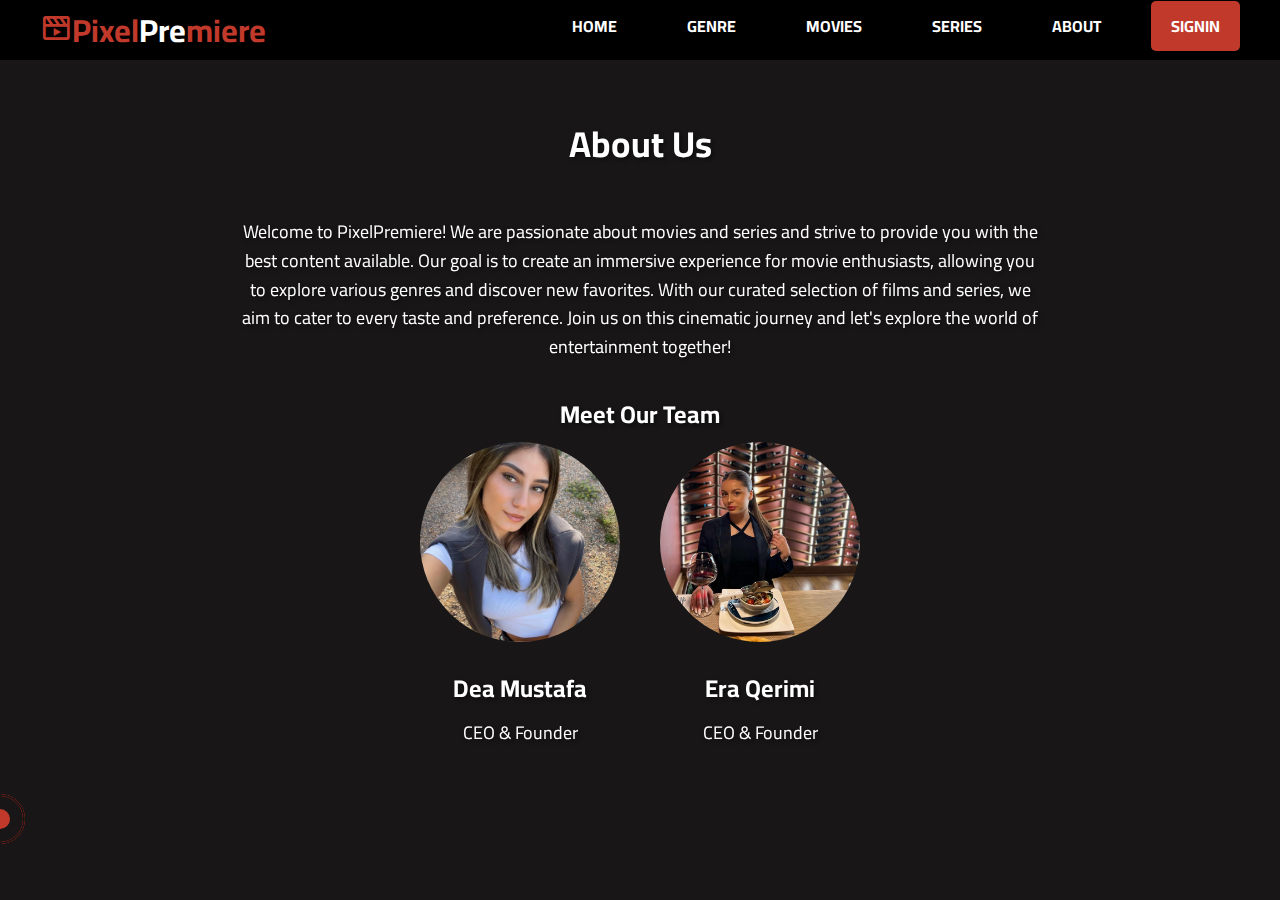
<file: about.html>
<!DOCTYPE html>
<html lang="en">
  <head>
    <meta charset="UTF-8" />
    <meta name="viewport" content="width=device-width, initial-scale=1.0" />
    <title>PixelPremiere</title>
    <!-- GOOGLE FONTS -->
    <link rel="preconnect" href="https://fonts.gstatic.com" />
    <link
      href="https://fonts.googleapis.com/css2?family=Cairo:wght@200;300;400;600;700;900&display=swap"
      rel="stylesheet"
    />
    <!-- OWL CAROUSEL -->
    <link
      rel="stylesheet"
      href="https://cdnjs.cloudflare.com/ajax/libs/OwlCarousel2/2.3.4/assets/owl.carousel.min.css"
      integrity="sha512-tS3S5qG0BlhnQROyJXvNjeEM4UpMXHrQfTGmbQ1gKmelCxlSEBUaxhRBj/EFTzpbP4RVSrpEikbmdJobCvhE3g=="
      crossorigin="anonymous"
    />
    <!-- BOX ICONS -->
    <link
      href="https://unpkg.com/boxicons@2.0.7/css/boxicons.min.css"
      rel="stylesheet"
    />
    <!-- APP CSS -->
    <link
      rel="stylesheet"
      href="https://cdnjs.cloudflare.com/ajax/libs/font-awesome/5.15.1/css/all.min.css"
    />
    <link rel="stylesheet" href="css/index.css" />
    <link rel="stylesheet" href="css/about.css" />
  </head>
  <body>
    <!-- NAV -->
    <div class="nav-wrapper">
      <div class="container">
        <div class="nav">
          <a href="#" class="logo">
            <i class="bx bx-movie-play bx-tada main-color"></i>Pixel<span
              class="main-color"
              >Pre</span
            >miere
          </a>
          <ul class="nav-menu" id="nav-menu">
            <li>
              <a href="index.html"
                ><span>H</span><span>o</span><span>m</span><span>e</span></a
              >
            </li>
            <li class="dropdown">
              <a href="javascript:void(0)" class="dropbtn"
                ><span>G</span><span>e</span><span>n</span><span>r</span
                ><span>e</span></a
              >
              <div class="dropdown-content">
                <a href="movies.html?genre=action">Action</a>
                <a href="movies.html?genre=comedy">Comedy</a>
                <a href="movies.html?genre=drama">Drama</a>
                <a href="movies.html?genre=horror">Horror</a>
                <a href="movies.html?genre=romance">Romance</a>
                <a href="movies.html?genre=sci-fi">Sci-Fi</a>
                <a href="movies.html?genre=thriller">Thriller</a>
                <a href="movies.html?genre=documentary">Documentary</a>
              </div>
            </li>
            <li>
              <a href="movies.html"
                ><span>M</span><span>o</span><span>v</span><span>i</span
                ><span>e</span><span>s</span></a
              >
            </li>
            <li>
              <a href="series.html"
                ><span>S</span><span>e</span><span>r</span><span>i</span
                ><span>e</span><span>s</span></a
              >
            </li>
            <li>
              <a href="about.html"
                ><span>A</span><span>b</span><span>o</span><span>u</span
                ><span>t</span></a
              >
            </li>
            <li>
              <a href="#" class="btn btn-hover"
                ><span>S</span><span>i</span><span>g</span><span>n</span>
                <span>i</span><span>n</span></a
              >
            </li>
          </ul>
          <!-- MOBILE MENU TOGGLE -->
          <div class="hamburger-menu" id="hamburger-menu">
            <div class="hamburger"></div>
          </div>
        </div>
      </div>
    </div>
    <!-- END NAV -->

    <!-- ABOUT US SECTION -->
    <section id="about-us" class="section">
      <div class="container">
        <div class="section-title">
          <h2>About Us</h2>
        </div>
        <div class="section-content">
          <p>
            Welcome to PixelPremiere! We are passionate about movies and series
            and strive to provide you with the best content available. Our goal
            is to create an immersive experience for movie enthusiasts, allowing
            you to explore various genres and discover new favorites. With our
            curated selection of films and series, we aim to cater to every
            taste and preference. Join us on this cinematic journey and let's
            explore the world of entertainment together!
          </p>
        </div>
        <div class="section-interactive">
          <h3>Meet Our Team</h3>
          <div class="team-member">
            <img
              src="images/438154428_1198825244762586_3698106681282195208_n.jpg"
              alt="Team Member 1"
            />
            <h4>Dea Mustafa</h4>
            <p>CEO & Founder</p>
          </div>
          <div class="team-member">
            <img
              src="images/311661621_5472224896160103_8914303769079420386_n.jpg"
              alt="Team Member 2"
            />
            <h4>Era Qerimi</h4>
            <p>CEO & Founder</p>
          </div>
        </div>
      </div>
      <!-- Container for PixiJS canvas -->
      <div id="pixi-container"></div>
    </section>
    <!-- END ABOUT US SECTION -->

    <!-- Cursor Pointer -->
    <div id="cursor-pointer" class="custom-cursor"></div>
    <div id="cursor-ring" class="cursor-ring"></div>

    <!-- PixiJS Script -->
    <script type="module">
      import {
        Application,
        Assets,
        Container,
        Sprite,
      } from "https://cdn.skypack.dev/pixi.js";

      (async () => {
        // Create a new application
        const app = new Application();

        // Initialize the application
        await app.init({
          backgroundColor: "black",
          resizeTo: window,
        });

        const treeTexture = await Assets.load(
          "https://cdn.pixabay.com/photo/2013/07/12/13/56/film-reel-147631_1280.png"
        );

        const worldContainer = new Container({
          // this will make moving this container GPU powered
          isRenderGroup: true,
        });

        const worldSize = 5000;

        for (let i = 0; i < 3000; i++) {
          const yPos = Math.random() * worldSize;

          const tree = new Sprite({
            texture: treeTexture,
            x: Math.random() * worldSize,
            y: yPos,
            scale: 0.04,
            anchor: 0.5,
          });

          worldContainer.addChild(tree);
        }

        // Sort the trees by their y position
        worldContainer.children.sort((a, b) => a.position.y - b.position.y);

        app.stage.addChild(worldContainer);

        // Append the application canvas to the document body
        document.getElementById("pixi-container").appendChild(app.view);

        let x = 0;
        let y = 0;

        app.view.addEventListener("mousemove", (e) => {
          x = e.clientX;
          y = e.clientY;
        });

        app.ticker.add(() => {
          const screenWidth = app.renderer.width;
          const screenHeight = app.renderer.height;

          const targetX = (x / screenWidth) * (worldSize - screenWidth);
          const targetY = (y / screenHeight) * (worldSize - screenHeight);

          worldContainer.x += (-targetX - worldContainer.x) * 0.1;
          worldContainer.y += (-targetY - worldContainer.y) * 0.1;
        });
      })();
    </script>

    <script src="https://ajax.googleapis.com/ajax/libs/jquery/3.5.1/jquery.min.js"></script>
    <script src="js/index.js"></script>
    <script src="js/about.js"></script>
  </body>
</html>
</file>
<file: css/about.css>
/* ABOUT US SECTION */

.section-title {
  text-align: center;
  margin-bottom: 40px;
}

.section-title h2 {
  font-size: 36px;
  color: #ffffff;
  text-shadow: 2px 2px 4px rgba(0, 0, 0, 0.5);
}

.section-content {
  max-width: 800px;
  margin: 0 auto;
  text-align: center;
}

.section-content p {
  font-size: 18px;
  line-height: 1.6;
  color: #ffffff;
  text-shadow: 2px 2px 4px rgba(0, 0, 0, 0.5);
}

.section-interactive {
  display: flex;
  justify-content: center;
  align-items: center;
  flex-wrap: wrap;
  margin-top: 60px;
}

.team-member {
  text-align: center;
  margin: 20px;
}

.team-member img {
  width: 200px;
  height: 200px;
  border-radius: 50%;
  margin-bottom: 15px;
}

.team-member h4 {
  font-size: 24px;
  color: #ffffff;
  margin-bottom: 5px;
  text-shadow: 2px 2px 4px rgba(0, 0, 0, 0.5);
}

.team-member p {
  font-size: 18px;
  color: #ffffff;
  text-shadow: 2px 2px 4px rgba(0, 0, 0, 0.5);
}

/* Ensure the PixiJS container is behind the content */
#pixi-container {
  position: fixed;
  top: 0;
  left: 0;
  width: 100%;
  height: 100%;
  z-index: -1;
}

/* Style the about us section */
.section {
  position: relative;
  z-index: 1;
  padding: 50px 0;
}

.section-interactive {
  display: flex;
  justify-content: center;
  align-items: center;
  flex-wrap: wrap;
  margin-top: 60px;
  position: relative; /* Shtojmë këtë për të siguruar vendosjen e tekstit mbi fotot */
}

.section-interactive h3 {
    position: absolute;
    top: -30px; /* Ndryshoni vlerën e top për të vendosur tekstin më lart */
    left: 50%;
    transform: translateX(-50%);
    font-size: 24px;
    color: #ffffff;
    text-shadow: 2px 2px 4px rgba(0, 0, 0, 0.5);
    z-index: 1; /* Siguro që teksti të jetë mbi fotot */
}

.team-member {
  text-align: center;
  margin: 20px;
  position: relative;
}

.team-member img {
  width: 200px;
  height: 200px;
  border-radius: 50%;
  margin-bottom: 15px;
}

.team-member h4, .team-member p {
  color: #ffffff;
  text-shadow: 2px 2px 4px rgba(0, 0, 0, 0.5);
}

/* Style for custom cursor */
.custom-cursor {
  width: 20px;
  height: 20px;
  background-color: var(--main-color); /* Default cursor color */
  border-radius: 50%;
  position: fixed;
  z-index: 9999;
  pointer-events: none;
  transition: background-color 0.3s ease, transform 0.1s ease;
  transform: translate(-50%, -50%);
}

/* Style for cursor ring */
.cursor-ring {
  width: 50px;
  height: 50px;
  border: 2px solid var(--main-color); /* Default ring color */
  border-radius: 50%;
  position: fixed;
  z-index: 9998;
  pointer-events: none;
  transform: translate(-50%, -50%);
  mix-blend-mode: difference;
  animation: pulse-ring 2s infinite;
}

/* Animation for cursor ring */
@keyframes pulse-ring {
  0% {
      transform: translate(-50%, -50%) scale(0.5);
      opacity: 1;
  }
  100% {
      transform: translate(-50%, -50%) scale(1.5);
      opacity: 0;
  }
}
</file>
<file: css/index.css>
/* General Style Resets */
* {
    margin: 0;
    padding: 0;
    box-sizing: border-box;
}

html {
    font-size: 16px;
}

body {
    font-family: 'Cairo', sans-serif;
    background-color: #181616;
    color: #ffffff;
    padding-top: 60px;
    cursor: none; /* Hide the default cursor */
}

a {
    text-decoration: none;
    color: inherit;
    display: inline-block;
    position: relative;
    overflow: hidden;
}

:root {
    --main-color: #c0392b;
    --body-bg: #181616;
    --box-bg: #221f1f;
    --text-color: #ffffff;
    --nav-height: 60px;
    --space-top: 30px;
}

.container {
    max-width: 1920px;
    margin: auto;
    padding: 0 40px;
}

.nav-wrapper {
    position: fixed;
    width: 100%;
    top: 0;
    left: 0;
    background-color: #000;
    z-index: 99;
    transition: background-color 0.3s ease;
}

.nav {
    display: flex;
    justify-content: space-between;
    align-items: center;
    height: var(--nav-height);
}

.logo {
    font-size: 2rem;
    font-weight: bold;
    color: var(--main-color);
}

.nav-menu {
    list-style: none;
    display: flex;
    align-items: center;
}

.nav-menu li {
    margin-left: 30px;
    position: relative;
}

.nav-menu a {
    font-weight: bold;
    text-transform: uppercase;
    display: inline-block;
    padding: 10px 20px;
}

.nav-menu a span {
    display: inline-block;
    transition: transform 0.3s;
}

.nav-menu a:hover span {
    animation: rotate-letter 0.5s forwards;
    animation-delay: 0.1s;
}

@keyframes rotate-letter {
    0% {
        transform: rotateY(0deg);
    }
    100% {
        transform: rotateY(360deg);
    }
}
span.main-color{
    color:#fff;
}
/* Dropdown Menu */
.dropdown {
    position: relative;
}

.dropdown-content {
    display: none;
    position: absolute;
    background-color: #221f1f;
    min-width: 160px;
    z-index: 1;
}

.dropdown-content a {
    color: #ffffff;
    padding: 12px 16px;
    text-decoration: none;
    display: block;
}

.dropdown:hover .dropdown-content {
    display: block;
}

/* Hamburger Menu */
.hamburger-menu {
    display: none;
    cursor: pointer;
    position: relative;
    width: 30px;
    height: 30px;
}

.hamburger,
.hamburger::before,
.hamburger::after {
    background-color: var(--text-color);
    height: 3px;
    width: 100%;
    position: absolute;
    transition: transform 0.4s ease;
}

.hamburger::before {
    content: '';
    top: -10px;
}

.hamburger::after {
    content: '';
    bottom: -10px;
}

.hamburger-menu.active .hamburger {
    background: transparent;
}

.hamburger-menu.active .hamburger::before {
    transform: rotate(45deg);
    top: 0;
}

.hamburger-menu.active .hamburger::after {
    transform: rotate(-135deg);
    bottom: 0;
}

.custom-cursor {
    width: 20px;
    height: 20px;
    background-color: var(--main-color);
    border-radius: 50%;
    position: fixed;
    z-index: 9999;
    pointer-events: none;
    transition: background-color 0.3s ease, transform 0.1s ease;
    transform: translate(-50%, -50%);
}

.cursor-ring {
    width: 50px;
    height: 50px;
    border: 2px solid var(--main-color);
    border-radius: 50%;
    position: fixed;
    z-index: 9998;
    pointer-events: none;
    transform: translate(-50%, -50%);
    mix-blend-mode: difference;
    animation: pulse-ring 2s infinite;
}

@keyframes pulse-ring {
    0% {
        transform: translate(-50%, -50%) scale(0.5);
        opacity: 1;
    }
    100% {
        transform: translate(-50%, -50%) scale(1.5);
        opacity: 0;
    }
}

.hero-section {
    position: relative;
    height: 100vh;
    overflow: hidden;
}

#hero-video {
    position: absolute;
    top: 0;
    left: 0;
    width: 100%;
    height: 100%;
    object-fit: cover;
}

.hero-content {
    position: absolute;
    top: 50%;
    left: 50%;
    transform: translate(-50%, -50%);
    text-align: center;
    color: #fff;
    z-index: 1;
}

.hero-content h1 {
    font-size: 3rem;
}

.hero-content p {
    font-size: 1.2rem;
    margin-bottom: 20px;
}

.btn {
    display: inline-block;
    padding: 10px 20px;
    background-color: #c0392b;
    color: #fff;
    text-decoration: none;
    border-radius: 5px;
    transition: background-color 0.3s ease;
}

.btn:hover {
    background-color: #a93226;
}




/* Media Queries */
@media only screen and (max-width: 768px) {
    .nav {
        flex-direction: row;
        justify-content: space-between;
        align-items: center;
    }

    .nav-menu {
        display: none;
        flex-direction: column;
        position: absolute;
        top: 100%;
        left: 0;
        width: 100%;
        background-color: #000;
        padding: 20px 0;
    }

    .nav-menu.active {
        display: flex;
    }

    .nav-menu li {
        margin: 10px 0;
        text-align: center;
    }

    .dropdown-content {
        position: static;
        display: none;
        background-color: #221f1f;
    }

    .dropdown:hover .dropdown-content {
        display: block;
    }

    .hamburger-menu {
        display: block;
    }
}
/* Media Query for Mobile Devices */
@media (max-width: 768px) {
    .nav-menu {
        display: none; /* Hide the menu initially */
        flex-direction: column; /* Stack the menu items vertically */
        position: absolute; /* Position it below the nav */
        top: var(--nav-height); /* Position it below the navbar */
        left: 0;
        width: 100%;
        background-color: #000; /* Same background as the navbar */
        padding: 20px 0; /* Add some padding */
        z-index: 99; /* Make sure it's above other content */
    }

    .nav-menu.active {
        display: flex; /* Show the menu when active */
    }

    .nav-menu li {
        margin: 10px 0; /* Add some margin between menu items */
        text-align: center; /* Center the menu items */
    }

    .hamburger-menu {
        display: block; /* Show the hamburger menu */
    }
}
/* Media Query for Tablets */
@media (min-width: 769px) and (max-width: 1024px) {
    /* Navbar */
    .nav {
        justify-content: center; /* Center align items */
    }

    .nav-menu {
        display: flex;
        flex-direction: row;
        justify-content: center;
        margin-top: 10px; /* Add some margin from the top */
    }

    .nav-menu li {
        margin-left: 20px; /* Adjust spacing between menu items */
    }

    .nav-menu a {
        padding: 8px 16px; /* Adjust padding */
        font-size: 14px; /* Decrease font size */
    }

    .logo {
        font-size: 1.5rem; /* Decrease logo size */
    }

    .hamburger-menu {
        display: none; /* Hide hamburger menu on tablets */
    }
}


/*Featured Section START*/
.featured-section {
    padding: 50px 0;
    text-align: center;
}

.featured-carousel {
    margin-top: 30px;
}

.featured-item {
    margin: 0 10px;
}

.featured-item img {
    width: 100%;
    border-radius: 10px;
    box-shadow: 0 0 10px rgba(0, 0, 0, 0.2);
}

.featured-item h3 {
    margin-top: 10px;
    font-size: 1.2rem;
    color: #fff;
}
.featured-section h2 {
    color: #c03928;
}
.featured-item {
    position: relative;
    overflow: hidden;
    border-radius: 10px;
    box-shadow: 0 0 10px rgba(0, 0, 0, 0.2);
    margin: 20px;
    background: #000;
    transition: transform 0.3s ease;
    width: 200px; /* Set the width to make it smaller */

}

.featured-item:hover {
    transform: scale(1.05);
}

.featured-item img {
    width: 100%;
    display: block;
    border-radius: 10px;
    transition: transform 0.3s ease;
}

.featured-item:hover img {
    transform: scale(1.1);
}

.overlay {
    position: absolute;
    top: 0;
    left: 0;
    width: 100%;
    height: 100%;
    display: flex;
    flex-direction: column;
    justify-content: center;
    align-items: center;
    background-color: rgba(0, 0, 0, 0.7);
    opacity: 0;
    transition: opacity 0.3s ease;
}

.featured-item:hover .overlay {
    opacity: 1;
}

.overlay h3 {
    font-size: 1.5rem;
    color: #fff;
    margin-bottom: 10px;
}

.overlay p {
    font-size: 1rem;
    color: #fff;
    margin-bottom: 20px;
}

.overlay .btn {
    padding: 10px 20px;
    background-color: #c0392b;
    color: #fff;
    text-decoration: none;
    border-radius: 5px;
    transition: background-color 0.3s ease;
}

.overlay .btn:hover {
    background-color: #a93226;
}

@keyframes fadeIn {
    from {
        opacity: 0;
        transform: translateY(20px);
    }
    to {
        opacity: 1;
        transform: translateY(0);
    }
}

.overlay h3,
.overlay p,
.overlay .btn {
    animation: fadeIn 0.5s forwards;
    animation-delay: 0.3s;
}


/*Featured Section END*/

/* Customize the appearance of Owl Carousel navigation arrows */
.owl-carousel .owl-nav {
    position: absolute;
    top: 50%;
    transform: translateY(-50%);
    width: 100%;
}

.owl-carousel .owl-nav button.owl-prev,
.owl-carousel .owl-nav button.owl-next {
    position: absolute;
    top: 0;
    bottom: 0;
    margin: auto;
    width: 40px; /* Adjust the width as needed */
    height: 40px; /* Adjust the height as needed */
    border: none;
    background-color: rgba(255, 255, 255, 0.5); /* Customize the background color */
    border-radius: 50%;
    color: #000; /* Customize the arrow color */
    font-size: 20px; /* Adjust the font size as needed */
    transition: background-color 0.3s ease, color 0.3s ease;
}

.owl-carousel .owl-nav button.owl-prev:hover,
.owl-carousel .owl-nav button.owl-next:hover {
    background-color: rgba(255, 255, 255, 0.8); /* Customize the background color on hover */
    color: #fff; /* Customize the arrow color on hover */
}

.owl-carousel .owl-nav button.owl-prev {
    left: 10px; /* Adjust the position of the previous arrow */
}

.owl-carousel .owl-nav button.owl-next {
    right: 10px; /* Adjust the position of the next arrow */
}

.owl-carousel .owl-nav {
    position: absolute;
    top: 50%;
    transform: translateY(-50%);
    width: 100%;
    display: flex;
    justify-content: space-between;
}

.owl-carousel .owl-nav button.owl-prev,
.owl-carousel .owl-nav button.owl-next {
    position: absolute;
    top: 50%;
    transform: translateY(-50%);
    margin: auto;
    width: 40px;
    height: 40px;
    border: none;
    background-color: rgba(255, 255, 255, 0.5);
    border-radius: 50%;
    color: #000;
    font-size: 20px;
    transition: background-color 0.3s ease, color 0.3s ease;
}

.owl-carousel .owl-nav button.owl-prev:hover,
.owl-carousel .owl-nav button.owl-next:hover {
    background-color: rgba(255, 255, 255, 0.8);
    color: #fff;
}

.owl-carousel .owl-nav button.owl-prev {
    left: 10px;
}

.owl-carousel .owl-nav button.owl-next {
    right: 10px;
}
@media (max-width: 768px) {
    .owl-carousel .owl-nav {
        display: block; /* Make sure nav is displayed in smaller screens */
    }
}

@media (min-width: 769px) {
    .owl-carousel .owl-nav {
        display: flex; /* Make sure nav is displayed in larger screens */
    }
}
</file>
